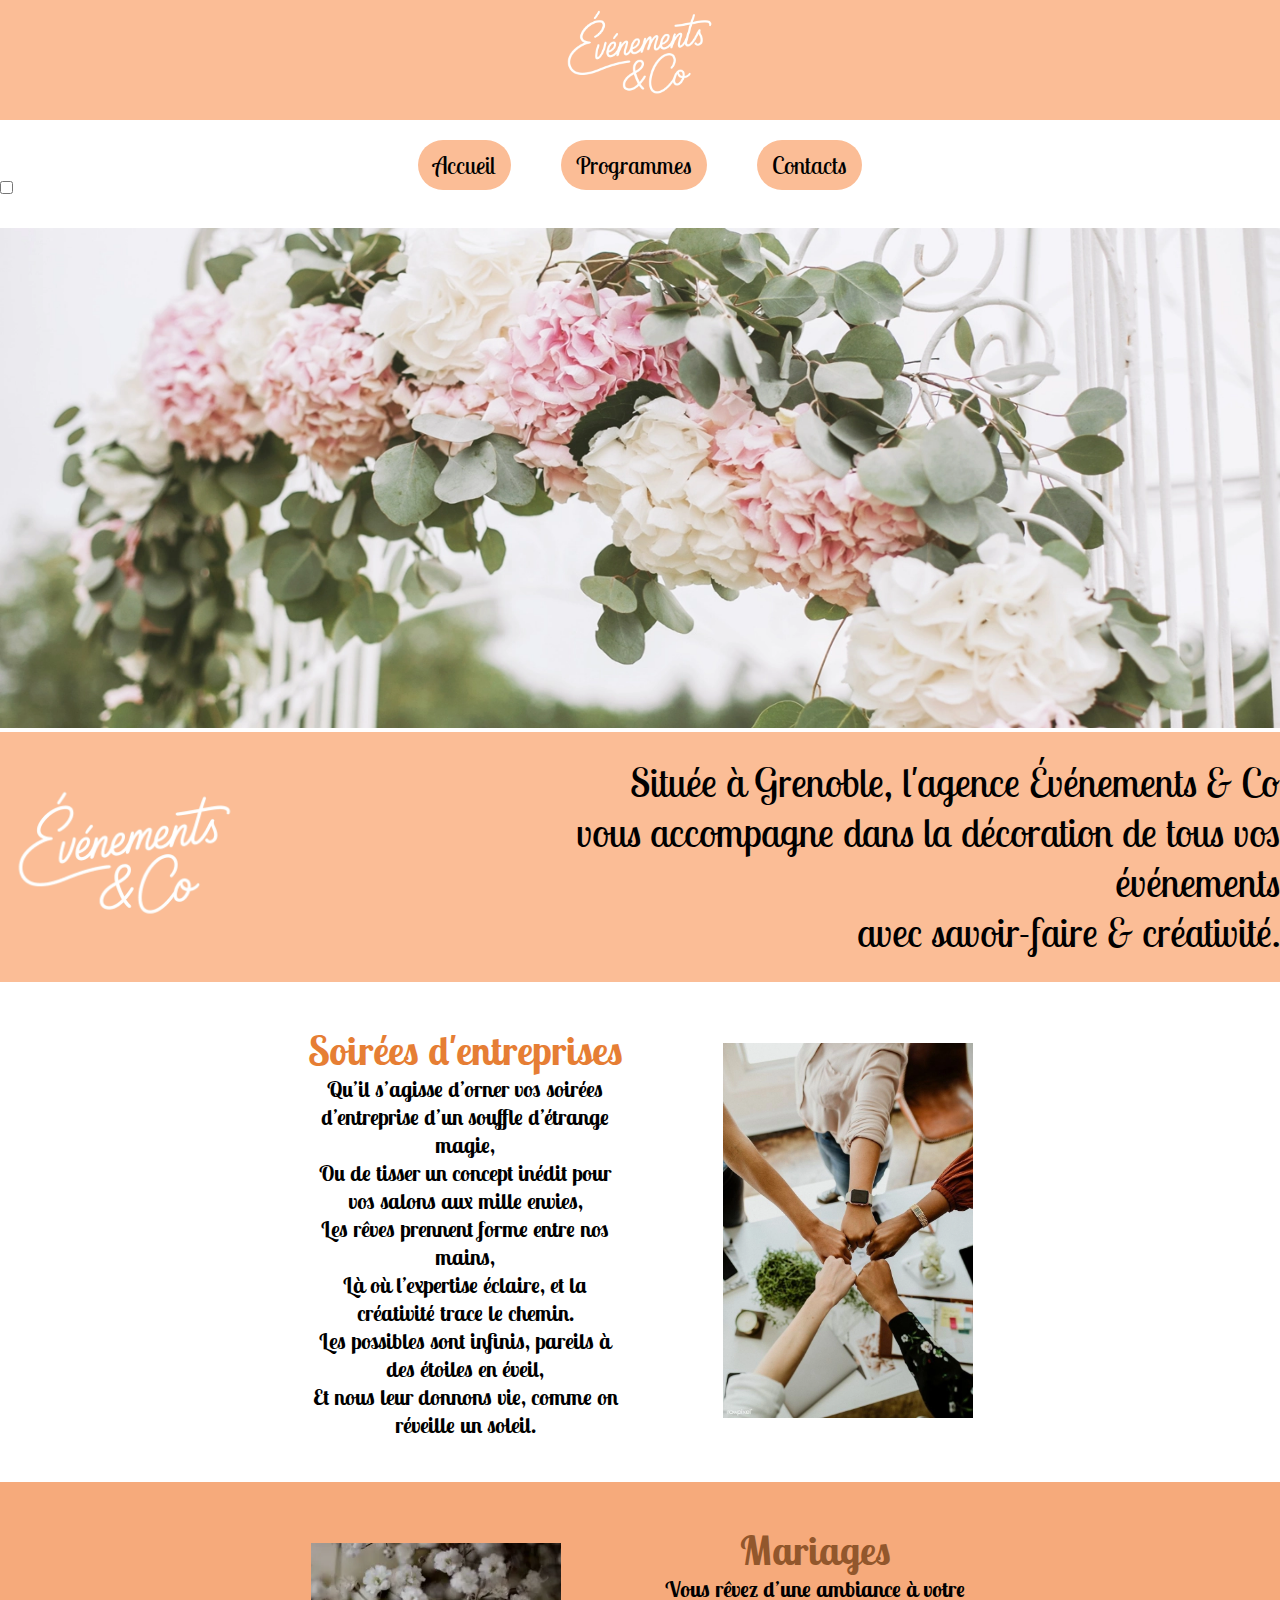
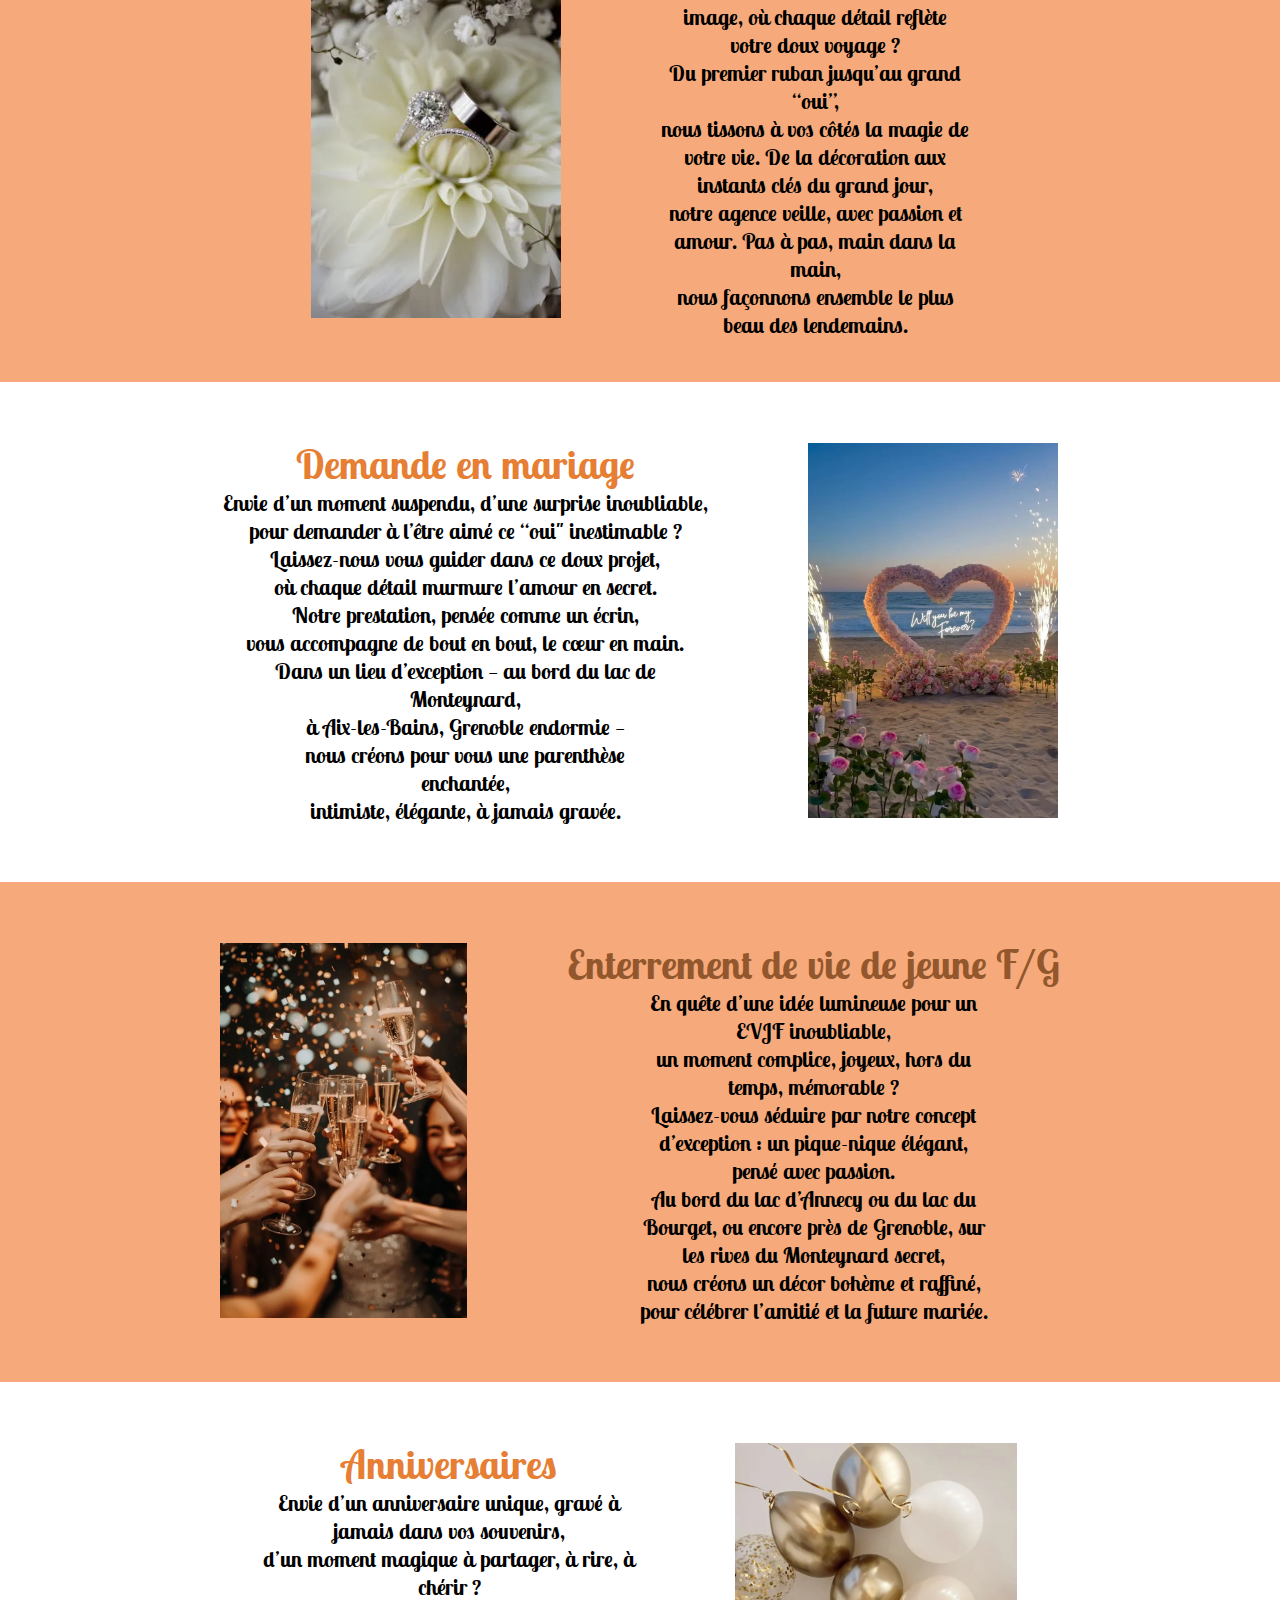
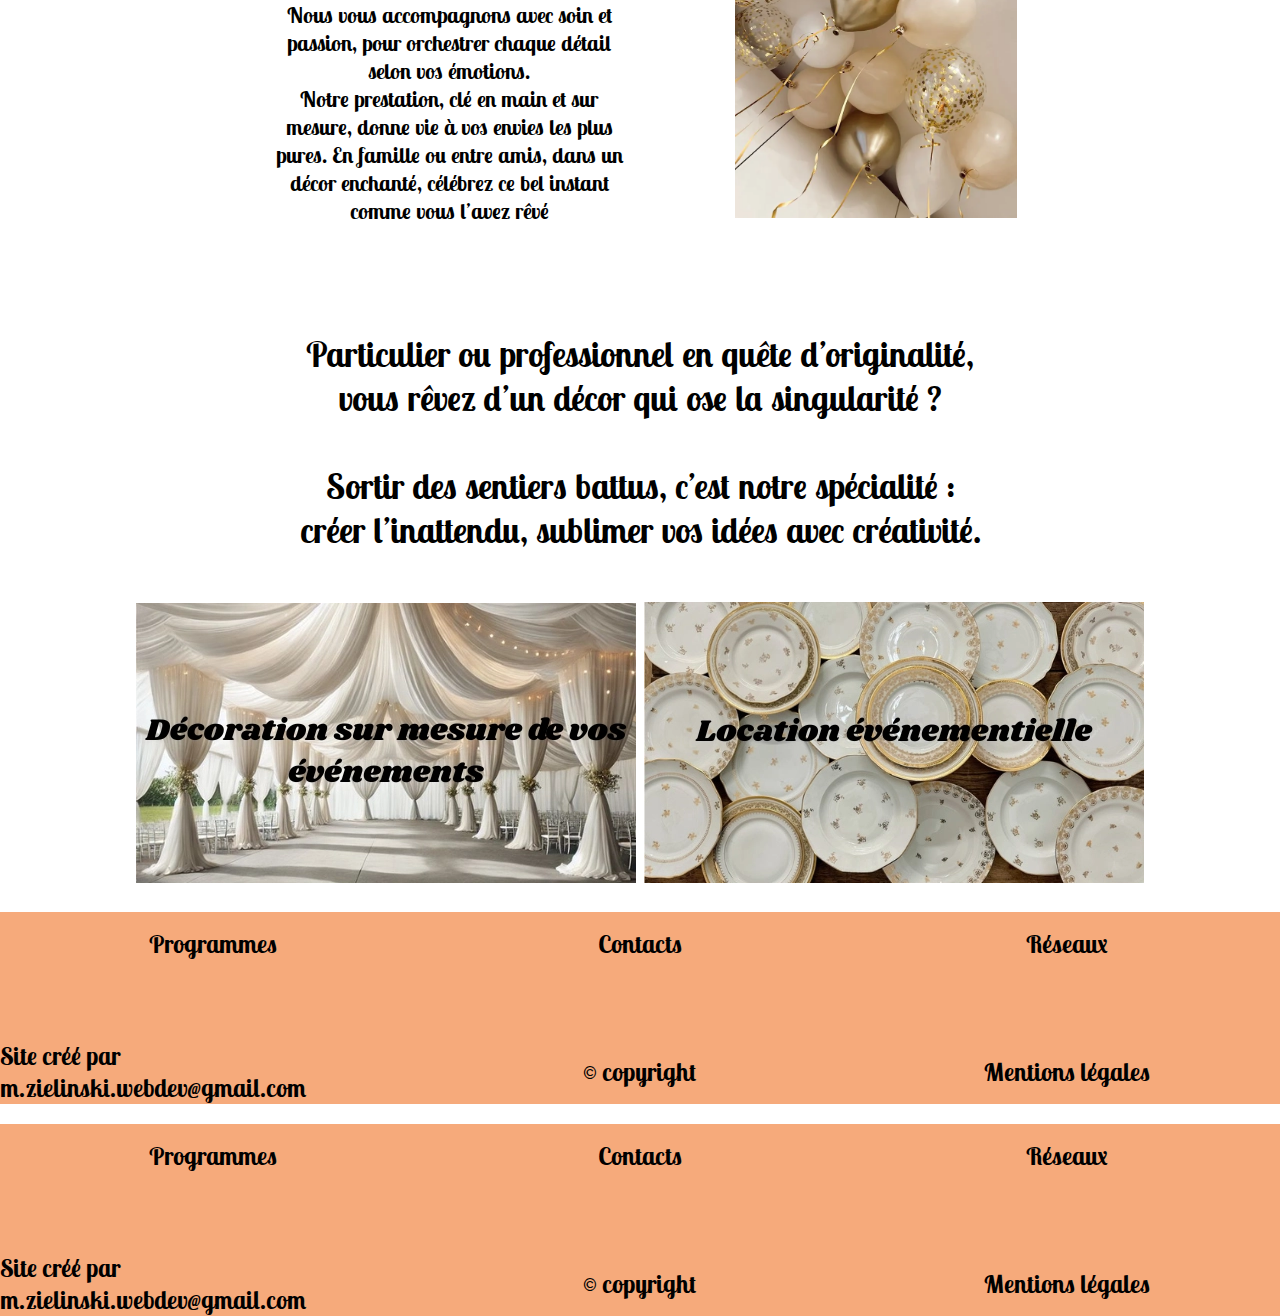
<file: index.html>
<!DOCTYPE html>
<html lang="en">

<head>
    <meta charset="UTF-8">
    <meta name="viewport" content="width=device-width, initial-scale=1.0">
    <link rel="stylesheet" href="style.css">
    <link rel="preconnect" href="https://fonts.googleapis.com">
    <link rel="preconnect" href="https://fonts.gstatic.com" crossorigin>
    <link href="https://fonts.googleapis.com/css2?family=Lobster+Two:ital,wght@0,400;0,700;1,400;1,700&display=swap"
        rel="stylesheet">
    <link href="https://cdn.jsdelivr.net/npm/bootstrap@5.3.6/dist/css/bootstrap.min.css" rel="stylesheet"
        integrity="sha384-4Q6Gf2aSP4eDXB8Miphtr37CMZZQ5oXLH2yaXMJ2w8e2ZtHTl7GptT4jmndRuHDT" crossorigin="anonymous">
    <title>Événements & Co</title>
</head>

<body>

    <div class="home-container">
        <header>
            <div class="logo">
                <img src="IMAGES/logo1.webp" height="170px" width="170px" loading="lazy">
            </div>
            <nav class="navbar-desktop">
                <ul>
                    <li><a href="index.html" class="active">Accueil</a></li>
                    <li><a href="programmes.html">Programmes</a></li>
                    <li><a href="contacts.html">Contacts</a></li>
                </ul>
            </nav>


            <!-- Burger menu -->
            <input type="checkbox" id="menu-toggle" />
            <label for="menu-toggle" class="menu-icon">
                <span></span>
                <span></span>
                <span></span>
            </label>
            <nav class="navbar-burger">
                <ul class="menu">
                    <li><a href="index.html">Accueil</a></li>
                    <li><a href="programmes.html">Programmes</a></li>
                    <li><a href="contacts.html">Contacts</a></li>
                </ul>
            </nav>
            <!-- Fin burger menu -->


            <!--  -->
            <div class="hero-section">
                <img src="IMAGES/bride.webp" alt="Arc de fleurs" aria-label="Arc de fleurs" loading="lazy">
            </div>
        </header>
        <main>
            <div class="event-description">
                <img src="IMAGES/logo1.webp" alt="Logo" aria-label="Logo" loading="lazy">
                <p>
                    Située à Grenoble, l'agence Événements & Co <br>
                    vous accompagne dans la décoration de tous vos événements <br>avec savoir-faire & créativité.
                </p>
            </div>


            <!-- Media query -->
            <!-- <div class="event-description-media">
                <img src="IMAGES/logo1.webp" alt="Logo" aria-label="Logo" loading="lazy">
                <p>
                    Située à Grenoble, l'agence Événements & Co <br>
                    vous accompagne dans la décoration de tous vos événements <br>avec savoir-faire & créativité.
                </p>
            </div> -->
            <div class="contenu">
                <div class="corporate-party">

                    <div class="corporate-txt">
                        <h2> Soirées d'entreprises</h2>
                        <p>
                            Qu’il s’agisse d’orner vos soirées<br>
                            d’entreprise d’un souffle d’étrange<br>
                            magie,<br>
                            Ou de tisser un concept inédit pour<br>
                            vos salons aux mille envies,<br>
                            Les rêves prennent forme entre nos<br>
                            mains,<br>
                            Là où l’expertise éclaire, et la<br>
                            créativité trace le chemin.<br>
                            Les possibles sont infinis, pareils à<br>
                            des étoiles en éveil,<br>
                            Et nous leur donnons vie, comme on<br>
                            réveille un soleil.<br>
                        </p>
                    </div>
                    <div class="corporate-img">
                        <img src="IMAGES/entreprise.webp" alt="Image de mains qui se ralient à l'unisson"
                            aria-label="Image de mains qui se ralient à l'unisson" loading="lazy">
                    </div>
                </div>
                <div class="wedding-party">
                    <div class="wedding-img">
                        <img src="IMAGES/ring.webp" alt="Image d'alliances en argent sur fond blanc et fleuri"
                            aria-label="Image d'alliances en argent sur fond blanc et fleuri" loading="lazy">
                    </div>
                    <div class="wedding-txt">
                        <h2> Mariages</h2>
                        <p>
                            Vous rêvez d’une ambiance à votre <br>
                            image, où chaque détail reflète <br>
                            votre doux voyage ?<br>
                            Du premier ruban jusqu’au grand <br>
                            “oui”,<br>
                            nous tissons à vos côtés la magie de <br>
                            votre vie. De la décoration aux <br>
                            instants clés du grand jour,<br>
                            notre agence veille, avec passion et <br>
                            amour. Pas à pas, main dans la <br>
                            main,<br>
                            nous façonnons ensemble le plus <br>
                            beau des lendemains.<br>
                        </p>
                    </div>

                </div>
                <div class="proposal-party">
                    <div class="proposal-txt">
                        <h2> Demande en mariage</h2>
                        <p>
                            Envie d’un moment suspendu, d’une surprise inoubliable,<br>
                            pour demander à l’être aimé ce “oui" inestimable ?<br>
                            Laissez-nous vous guider dans ce doux projet,<br>
                            où chaque détail murmure l’amour en secret.<br>
                            Notre prestation, pensée comme un écrin,<br>
                            vous accompagne de bout en bout, le cœur en main.<br>
                            Dans un lieu d’exception — au bord du lac de <br>
                            Monteynard,<br>
                            à Aix-les-Bains, Grenoble endormie —<br>
                            nous créons pour vous une parenthèse <br>
                            enchantée,<br>
                            intimiste, élégante, à jamais gravée.<br>
                        </p>
                    </div>
                    <div class="proposal-img">
                        <img src="IMAGES/proposal.webp"
                            alt="Image d'un arc de fleurs en forme de coeur sur une plage avec inscrit Will you be mine forever ?"
                            aria-label="Image d'un arc de fleurs en forme de coeur sur une plage avec inscrit Will you be mine forever ?"
                            loading="lazy">
                    </div>
                </div>
                <div class="evjf-party">
                    <div class="evjf-img">
                        <img src="IMAGES/evjf.webp"
                            alt="Image d'un groupe d'amies qui trinquenr avec des coupes de champagne et des confettis"
                            aria-label="Image d'un groupe d'amies qui trinquenr avec des coupes de champagne et des confettis"
                            loading="lazy">
                    </div>
                    <div class="evjf-txt">
                        <h2> Enterrement de vie de jeune F/G</h2>
                        <p>
                            En quête d’une idée lumineuse pour un<br>
                            EVJF inoubliable,<br>
                            un moment complice, joyeux, hors du<br>
                            temps, mémorable ?<br>
                            Laissez-vous séduire par notre concept<br>
                            d’exception : un pique-nique élégant,<br>
                            pensé avec passion.<br>
                            Au bord du lac d’Annecy ou du lac du<br>
                            Bourget, ou encore près de Grenoble, sur<br>
                            les rives du Monteynard secret,<br>
                            nous créons un décor bohème et raffiné,<br>
                            pour célébrer l’amitié et la future mariée.<br>
                        </p>
                    </div>

                </div>
                <div class="birthday-party">
                    <div class="birthday-txt">
                        <h2> Anniversaires</h2>
                        <p>
                            Envie d’un anniversaire unique, gravé à <br>
                            jamais dans vos souvenirs,<br>
                            d’un moment magique à partager, à rire, à <br>
                            chérir ?<br>
                            Nous vous accompagnons avec soin et <br>
                            passion, pour orchestrer chaque détail <br>
                            selon vos émotions.<br>
                            Notre prestation, clé en main et sur<br>
                            mesure, donne vie à vos envies les plus<br>
                            pures. En famille ou entre amis, dans un <br>
                            décor enchanté, célébrez ce bel instant <br>
                            comme vous l’avez rêvé<br>
                        </p>
                    </div>
                    <div class="birthday-img">
                        <img src="IMAGES/birthday.webp"
                            alt="Image d'un arc de fleurs en forme de coeur sur une plage avec inscrit Will you be mine forever ?"
                            aria-label="Image d'un arc de fleurs en forme de coeur sur une plage avec inscrit Will you be mine forever ?"
                            loading="lazy">
                    </div>
                </div>
                <div class="individuals-professionals">
                    <p>Particulier ou professionnel en quête d’originalité,<br>
                        vous rêvez d’un décor qui ose la singularité ?<br><br>
                        Sortir des sentiers battus, c’est notre spécialité :<br>
                        créer l’inattendu, sublimer vos idées avec créativité.
                    </p>
                    <div class="individuals-professionals-contacts">
                        <a href="contacts.html"><img src="IMAGES/décoration.webp"
                                alt="Toile de tente avec écrit : Décoration sur mesure de vos événements"
                                aria-label="Toile de tente avec écrit : Décoration sur mesure de vos événements"
                                loading="lazy"></a>
                        <a href="contacts.html"><img src="IMAGES/location.webp"
                                alt="Vaisselle de couleur blanche avec écrit :Location événementielle"
                                aria-label="Vaisselle de couleur blanche avec écrit :Location événementielle"
                                loading="lazy"></a>
                    </div>
                </div>
            </div>

                <!-- Responsive -->
                <div class="contenu-responsive">
                    <div class="corporate-party-responsive">
                        <div class="corporate-txt-responsive">
                            <h2> Soirées d'entreprises</h2>
                            <p>
                                Qu’il s’agisse d’orner vos soirées<br>
                                d’entreprise d’un souffle d’étrange<br>
                                magie,<br>
                                Ou de tisser un concept inédit pour<br>
                                vos salons aux mille envies,<br>
                                Les rêves prennent forme entre nos<br>
                                mains,<br>
                                Là où l’expertise éclaire, et la<br>
                                créativité trace le chemin.<br>
                                Les possibles sont infinis, pareils à<br>
                                des étoiles en éveil,<br>
                                Et nous leur donnons vie, comme on<br>
                                réveille un soleil.<br>
                            </p>
                        </div>
                        <div class="corporate-img-responsive">
                            <img src="IMAGES/entreprise.webp" alt="Image de mains qui se ralient à l'unisson"
                                aria-label="Image de mains qui se ralient à l'unisson" loading="lazy">
                        </div>
                    </div>
                    <div class="wedding-party-responsive">

                        <div class="wedding-img-responsive">
                            <img src="IMAGES/ring.webp" alt="Image d'alliances en argent sur fond blanc et fleuri"
                                aria-label="Image d'alliances en argent sur fond blanc et fleuri" loading="lazy">
                        </div>
                        <div class="wedding-txt-responsive">
                            <h2> Mariages</h2>
                            <p>
                                Vous rêvez d’une ambiance à votre <br>
                                image, où chaque détail reflète <br>
                                votre doux voyage ?<br>
                                Du premier ruban jusqu’au grand <br>
                                “oui”,<br>
                                nous tissons à vos côtés la magie de <br>
                                votre vie. De la décoration aux <br>
                                instants clés du grand jour,<br>
                                notre agence veille, avec passion et <br>
                                amour. Pas à pas, main dans la <br>
                                main,<br>
                                nous façonnons ensemble le plus <br>
                                beau des lendemains.<br>
                            </p>
                        </div>

                    </div>
                    <div class="proposal-party-responsive">
                        <div class="proposal-txt-responsive">
                            <h2> Demande en mariage</h2>
                            <p>
                                Envie d’un moment suspendu, d’une surprise inoubliable,<br>
                                pour demander à l’être aimé ce “oui" inestimable ?<br>
                                Laissez-nous vous guider dans ce doux projet,<br>
                                où chaque détail murmure l’amour en secret.<br>
                                Notre prestation, pensée comme un écrin,<br>
                                vous accompagne de bout en bout, le cœur en main.<br>
                                Dans un lieu d’exception — au bord du lac de <br>
                                Monteynard,<br>
                                à Aix-les-Bains, Grenoble endormie —<br>
                                nous créons pour vous une parenthèse <br>
                                enchantée,<br>
                                intimiste, élégante, à jamais gravée.<br>
                            </p>
                        </div>
                        <div class="proposal-img-responsive">
                            <img src="IMAGES/proposal.webp"
                                alt="Image d'un arc de fleurs en forme de coeur sur une plage avec inscrit Will you be mine forever ?"
                                aria-label="Image d'un arc de fleurs en forme de coeur sur une plage avec inscrit Will you be mine forever ?"
                                loading="lazy">
                        </div>
                    </div>
                    <div class="evjf-party-responsive">
                        <div class="evjf-img-responsive">
                            <img src="IMAGES/evjf.webp"
                                alt="Image d'un groupe d'amies qui trinquenr avec des coupes de champagne et des confettis"
                                aria-label="Image d'un groupe d'amies qui trinquenr avec des coupes de champagne et des confettis"
                                loading="lazy">
                        </div>
                        <div class="evjf-txt-responsive">
                            <h2> Enterrement de vie de jeune F/G</h2>
                            <p>
                                En quête d’une idée lumineuse pour un<br>
                                EVJF inoubliable,<br>
                                un moment complice, joyeux, hors du<br>
                                temps, mémorable ?<br>
                                Laissez-vous séduire par notre concept<br>
                                d’exception : un pique-nique élégant,<br>
                                pensé avec passion.<br>
                                Au bord du lac d’Annecy ou du lac du<br>
                                Bourget, ou encore près de Grenoble, sur<br>
                                les rives du Monteynard secret,<br>
                                nous créons un décor bohème et raffiné,<br>
                                pour célébrer l’amitié et la future mariée.<br>
                            </p>
                        </div>
                    </div>
                    <div class="birthday-party-responsive">
                        <div class="birthday-txt-responsive">
                            <h2> Anniversaires</h2>
                            <p>
                                Envie d’un anniversaire unique, gravé à <br>
                                jamais dans vos souvenirs,<br>
                                d’un moment magique à partager, à rire, à <br>
                                chérir ?<br>
                                Nous vous accompagnons avec soin et <br>
                                passion, pour orchestrer chaque détail <br>
                                selon vos émotions.<br>
                                Notre prestation, clé en main et sur<br>
                                mesure, donne vie à vos envies les plus<br>
                                pures. En famille ou entre amis, dans un <br>
                                décor enchanté, célébrez ce bel instant <br>
                                comme vous l’avez rêvé<br>
                            </p>
                        </div>
                        <div class="birthday-img-responsive">
                            <img src="IMAGES/birthday.webp"
                                alt="Image d'un arc de fleurs en forme de coeur sur une plage avec inscrit Will you be mine forever ?"
                                aria-label="Image d'un arc de fleurs en forme de coeur sur une plage avec inscrit Will you be mine forever ?"
                                loading="lazy">
                        </div>
                    </div>
                    <div class="individuals-professionals-responsive">
                        <p>Particulier ou professionnel en quête d’originalité,<br>
                            vous rêvez d’un décor qui ose la singularité ?<br><br>
                            Sortir des sentiers battus, c’est notre spécialité :<br>
                            créer l’inattendu, sublimer vos idées avec créativité.
                        </p>
                        <div class="individuals-professionals-contacts-responsive">
                            <a href="contacts.html"><img src="IMAGES/décoration.webp"
                                    alt="Toile de tente avec écrit : Décoration sur mesure de vos événements"
                                    aria-label="Toile de tente avec écrit : Décoration sur mesure de vos événements"
                                    loading="lazy"></a>
                            <a href="contacts.html"><img src="IMAGES/location.webp"
                                    alt="Vaisselle de couleur blanche avec écrit :Location événementielle"
                                    aria-label="Vaisselle de couleur blanche avec écrit :Location événementielle"
                                    loading="lazy"></a>
                        </div>
                    </div>
                </div>
        </main>
    </div>
    </div>
    <footer class="footer-style">
        <div class="item-1">
            <a href="programmes.html">Programmes</a>
        </div>
        <div class="item-2">
            <a href="programmes.html">Contacts</a>
        </div>
        <div class="item-3">
            <a href="programmes.html">Réseaux</a>
        </div>
        <div class="item-4">
            <p> Site créé par m.zielinski.webdev@gmail.com</p>
        </div>
        <div class="item-5">
            <p>© copyright</p>
        </div>
        <div class="item-6">
            <p>Mentions légales</p>
        </div>
    </footer>

    <footer class="footer-responsive">
        <div class="item-1">
            <a href="programmes.html">Programmes</a>
        </div>
        <div class="item-2">
            <a href="contacts.html">Contacts</a>
        </div>
        <div class="item-3">
            <a href="programmes.html">Réseaux</a>
        </div>
        <div class="item-4">
            <p> Site créé par m.zielinski.webdev@gmail.com</p>
        </div>
        <div class="item-5">
            <p>© copyright</p>
        </div>
        <div class="item-6">
            <p>Mentions légales</p>
        </div>
    </footer>
    <script src="https://cdn.jsdelivr.net/npm/bootstrap@5.3.6/dist/js/bootstrap.bundle.min.js"
        integrity="sha384-j1CDi7MgGQ12Z7Qab0qlWQ/Qqz24Gc6BM0thvEMVjHnfYGF0rmFCozFSxQBxwHKO"
        crossorigin="anonymous"></script>
</body>

</html>
</file>
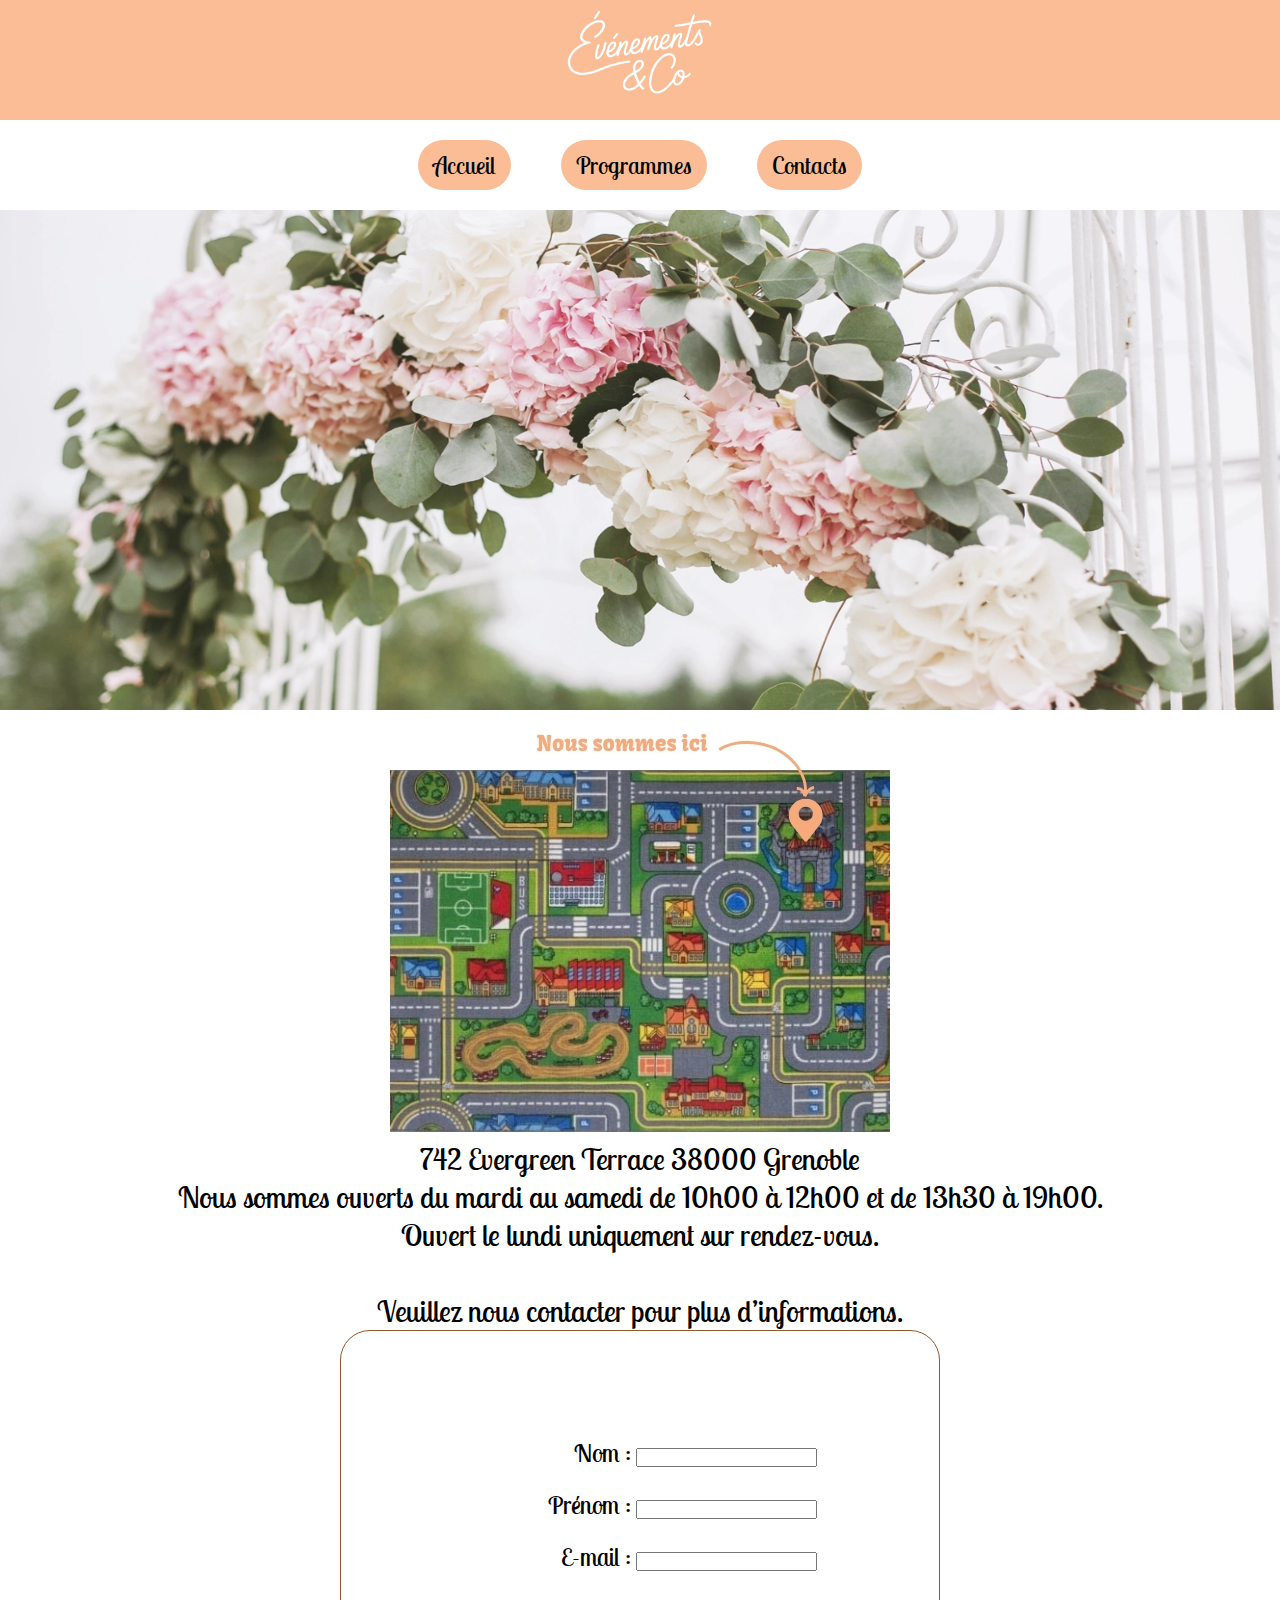
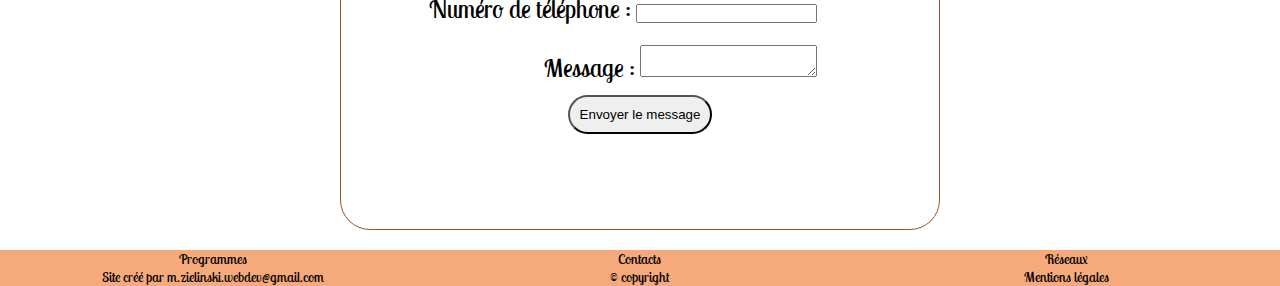
<file: contacts.html>
<!DOCTYPE html>
<html lang="en">

<head>
    <meta charset="UTF-8">
    <meta name="viewport" content="width=device-width, initial-scale=1.0">
    <link rel="stylesheet" href="stylenano.css">
    <link rel="preconnect" href="https://fonts.googleapis.com">
    <link rel="preconnect" href="https://fonts.gstatic.com" crossorigin>
    <link href="https://fonts.googleapis.com/css2?family=Lobster+Two:ital,wght@0,400;0,700;1,400;1,700&display=swap"
        rel="stylesheet">
    <link href="https://cdn.jsdelivr.net/npm/bootstrap@5.3.6/dist/css/bootstrap.min.css" rel="stylesheet"
        integrity="sha384-4Q6Gf2aSP4eDXB8Miphtr37CMZZQ5oXLH2yaXMJ2w8e2ZtHTl7GptT4jmndRuHDT" crossorigin="anonymous">
        <meta name="description" content="Contactez-nous à Grenoble pour plus d'informations sur nos services. Nous sommes ouverts du mardi au samedi.">
    <title>Événements & Co</title>
</head>

<body>

    <div class="home-container">
        <header>
            <div class="logo">
                <img src="IMAGES/logo1.webp" alt="Logo de l'entreprise Événements & Co" aria-label="Logo de l'entreprise Événements & Co" height="170px" width="170px" loading="lazy">
            </div>
            <nav class="navbar-desktop">
                <ul>
                    <li><a href="index.html" class="active">Accueil</a></li>
                    <li><a href="programmes.html">Programmes</a></li>
                    <li><a href="contacts.html">Contacts</a></li>
                </ul>
            </nav>

                <!-- Burger menu -->
            <input type="checkbox" id="menu-toggle" />
            <label for="menu-toggle" class="menu-icon">
                <span></span>
                <span></span>
                <span></span>
            </label>
            <nav class="navbar-burger">
                <ul class="menu">
                    <li><a href="index.html">Accueil</a></li>
                    <li><a href="programmes.html">Programmes</a></li>
                    <li><a href="contacts.html">Contacts</a></li>
                </ul>
            </nav>
            <!-- Fin burger menu -->

            <div class="hero-section">
                <img src="IMAGES/bride.webp" alt="Arc de fleurs" aria-label="Arc de fleurs" loading="lazy">
            </div>
        </header>
        <main>
            <div class="contact-container">
                <div class="map">
                    <img src="IMAGES/map.webp" alt="Image du tapis de jeu pour enfant qui sert de map."
                        aria-label="Image du tapis de jeu pour enfant qui sert de map." loading="lazy">
                    <p> 742 Evergreen Terrace 38000 Grenoble</p>
                </div>
                <div class="contact-content">
                    <p>
                        Nous sommes ouverts du mardi au samedi de 10h00 à
                        12h00 et de 13h30 à 19h00.<br>
                        Ouvert le lundi uniquement sur rendez-vous.<br> <br>
                        Veuillez nous contacter pour plus d’informations.
                    </p>
                </div>
            </div>
                    <form class="form">
                        <ul>
                            <li>
                                <label for="last-name">Nom&nbsp;:</label>
                                <input type="text" id="last-name" name="user_name" required/>
                            </li>
                            <li>
                                <label for="first-name">Prénom&nbsp;:</label>
                                <input type="text" id="first-name" name="user_name" required/>
                            </li>
                            <li>
                                <label for="mail">E-mail&nbsp;:</label>
                                <input type="email" id="mail" name="user_mail" required/>
                            </li>
                            <li>
                                <label for="tel">Numéro de téléphone :</label>
                                <input type="tel" id="tel" name="tel" pattern="[0-9]{10}" required />
                            </li>
                            <li>
                                <label for="msg">Message&nbsp;:</label>
                                <textarea id="msg" name="user_message" required></textarea>
                            </li>
                        </ul>
                        <div class="button">
                            <button type="submit" class="button-snd">Envoyer le message</button>
                        </div>
                </div>
        </main>
    </div>   
    <footer class="footer-style">
        <div class="item-1">
            <a href="programmes.html">Programmes</a>
        </div>
        <div class="item-2">
            <a href="contacts.html">Contacts</a>
        </div>
        <div class="item-3">
            <p>Réseaux</p>
        </div>
        <div class="item-4">
            <p> Site créé par m.zielinski.webdev@gmail.com</p>
        </div>
        <div class="item-5">
            <p>© copyright</p>
        </div>
        <div class="item-6">
            <p>Mentions légales</p>
        </div>
    </footer>
    <script src="https://cdn.jsdelivr.net/npm/bootstrap@5.3.6/dist/js/bootstrap.bundle.min.js"
        integrity="sha384-j1CDi7MgGQ12Z7Qab0qlWQ/Qqz24Gc6BM0thvEMVjHnfYGF0rmFCozFSxQBxwHKO"
        crossorigin="anonymous"></script>
</body>

</html>
</file>
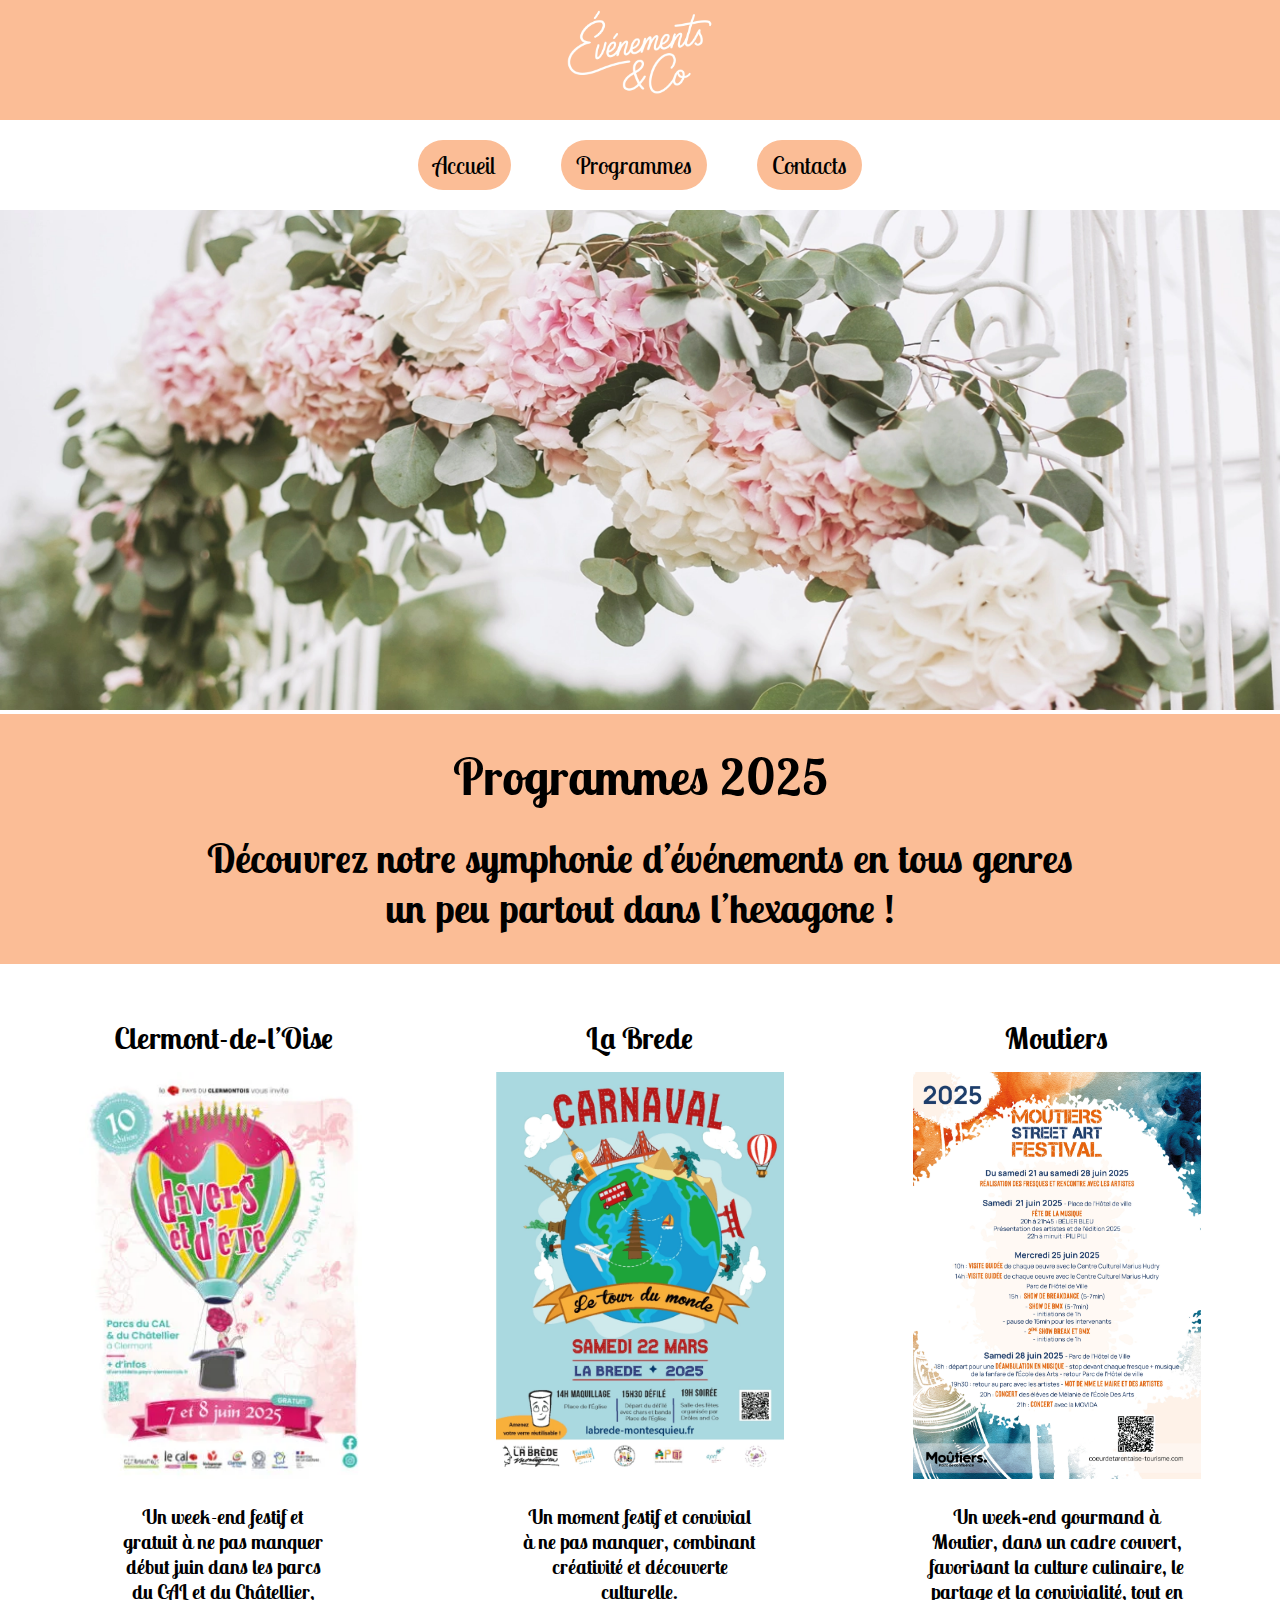
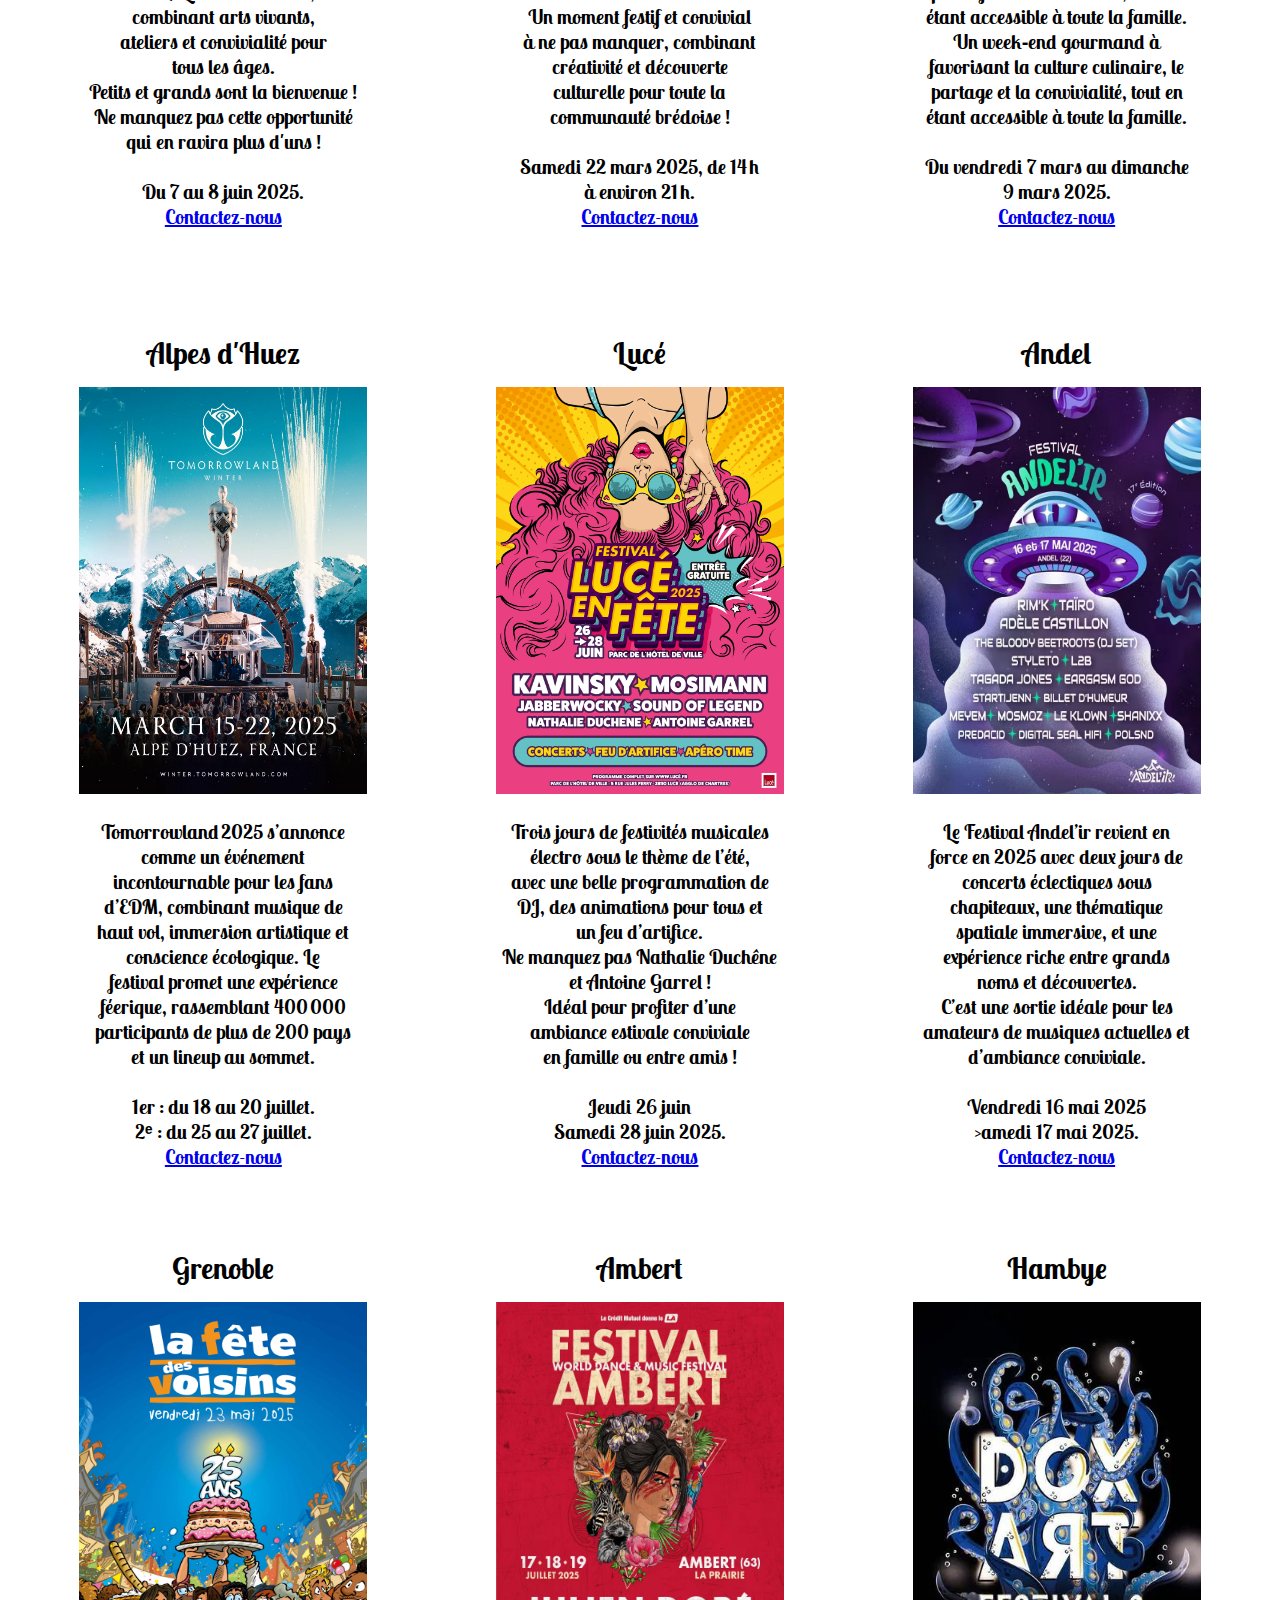
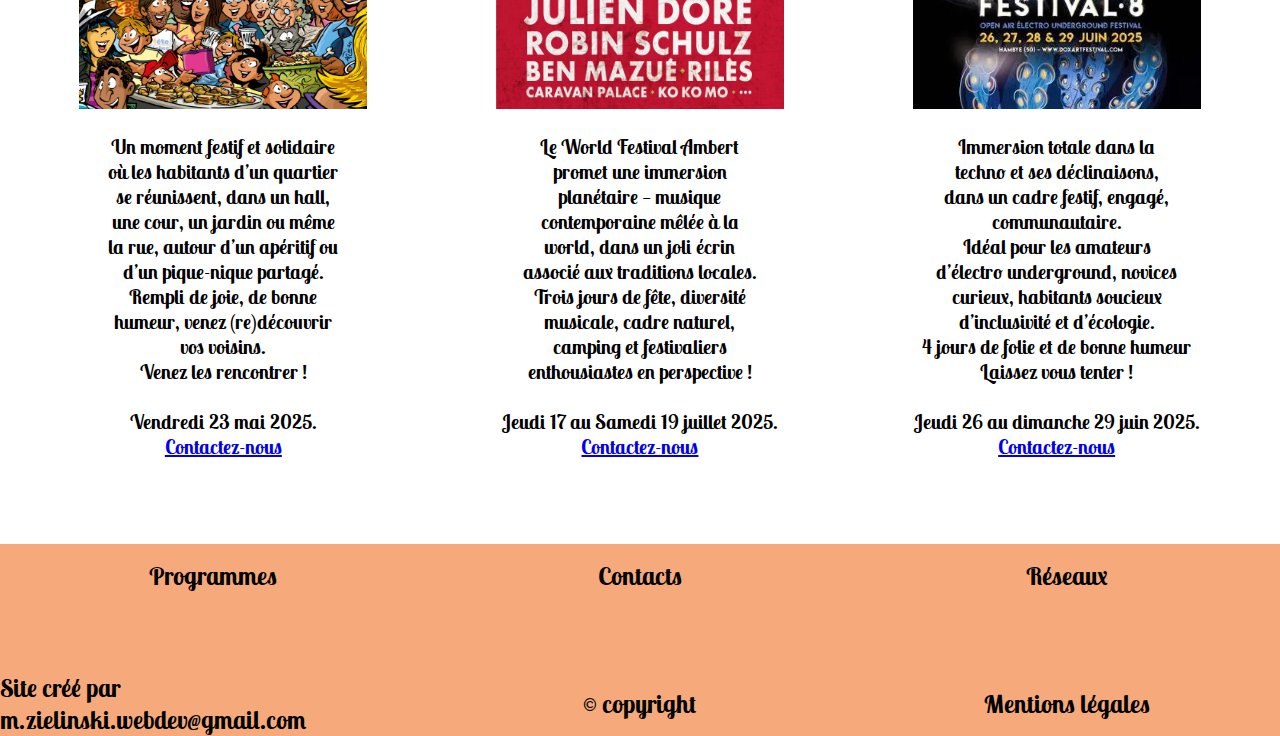
<file: programmes.html>
<!DOCTYPE html>
<html lang="en">

<head>
    <meta charset="UTF-8">
    <meta name="viewport" content="width=device-width, initial-scale=1.0">
    <link rel="stylesheet" href="style.css">
    <link rel="preconnect" href="https://fonts.googleapis.com">
    <link rel="preconnect" href="https://fonts.gstatic.com" crossorigin>
    <link href="https://fonts.googleapis.com/css2?family=Lobster+Two:ital,wght@0,400;0,700;1,400;1,700&display=swap"
        rel="stylesheet">
    <link href="https://cdn.jsdelivr.net/npm/bootstrap@5.3.6/dist/css/bootstrap.min.css" rel="stylesheet"
        integrity="sha384-4Q6Gf2aSP4eDXB8Miphtr37CMZZQ5oXLH2yaXMJ2w8e2ZtHTl7GptT4jmndRuHDT" crossorigin="anonymous">
    <title>Événements & Co</title>
</head>

<body>

    <div class="home-container">
        <header>
            <div class="logo">
                <img src="IMAGES/logo1.webp" height="170px" width="170px" loading="lazy">
            </div>
            <nav class="navbar-desktop">
                <ul>
                    <li><a href="index.html" class="active">Accueil</a></li>
                    <li><a href="programmes.html">Programmes</a></li>
                    <li><a href="contacts.html">Contacts</a></li>
                </ul>
            </nav>
            <div class="hero-section">
                <img src="IMAGES/bride.webp" alt="Arc de fleurs" aria-label="Arc de fleurs" loading="lazy">
            </div>
        </header>
        <main>
            <div class="programmes-description">
                <h2>Programmes 2025</h2>
                <p>
                    Découvrez notre symphonie d’événements en tous genres <br>
                    un peu partout dans l’hexagone !
                </p>
            </div>
            <div class="programmes-content">
                <div class="card-1" style="width: 18rem;">
                    <h5 class="card-title">Clermont-de‑l’Oise</h5>
                    <img src="IMAGES/diversèetèdete.webp" class="card-img-top" alt="...">
                    <div class="card-body">

                        <p class="card-text">
                            Un week-end festif et <br>
                            gratuit à ne pas manquer <br>
                            début juin dans les parcs <br>
                            du CAL et du Châtellier, <br>
                            combinant arts vivants, <br>
                            ateliers et convivialité pour <br>
                            tous les âges.<br>
                            Petits et grands sont la bienvenue !<br>
                            Ne manquez pas cette opportunité qui
                            en ravira plus d'uns ! <br>
                            <br>
                            Du 7 au 8 juin 2025.
                        </p>
                        <a href="#" class="btn btn-primary">Contactez-nous</a>
                    </div>
                </div>
                <div class="card-2" style="width: 18rem;">
                    <h5 class="card-title">La Brede</h5>
                    <img src="IMAGES/carnaval.webp" class="card-img-top" alt="...">
                    <div class="card-body">

                        <p class="card-text">
                            Un moment festif et convivial<br>
                            à ne pas manquer, combinant <br>
                            créativité et découverte <br>
                            culturelle.<br>
                            Un moment festif et convivial<br>
                            à ne pas manquer, combinant <br>
                            créativité et découverte <br>
                            culturelle pour toute la <br>
                            communauté brédoise !<br>
                            <br>
                            Samedi 22 mars 2025, de 14 h<br>
                            à environ 21 h.
                        </p>
                        <a href="#" class="btn btn-primary">Contactez-nous</a>
                    </div>
                </div>
                <div class="card-3" style="width: 18rem;">
                    <h5 class="card-title">Moutiers</h5>
                    <img src="IMAGES/street-art.webp" class="card-img-top" alt="...">
                    <div class="card-body">

                        <p class="card-text">
                            Un week‑end gourmand à <br>
                            Moutier, dans un cadre couvert, <br>
                            favorisant la culture culinaire, le <br>
                            partage et la convivialité, tout en <br>
                            étant accessible à toute la famille.<br>
                            Un week‑end gourmand à <br>
                            favorisant la culture culinaire, le <br>
                            partage et la convivialité, tout en <br>
                            étant accessible à toute la famille.<br>
                            <br>
                            Du vendredi 7 mars au dimanche<br>
                            9 mars 2025.
                        </p>
                        <a href="#" class="btn btn-primary">Contactez-nous</a>
                    </div>
                </div>
                <div class="card-4" style="width: 18rem;">
                    <h5 class="card-title">Alpes d'Huez</h5>
                    <img src="IMAGES/tomorrowland.webp" class="card-img-top" alt="...">
                    <div class="card-body">

                        <p class="card-text">
                            Tomorrowland 2025 s’annonce <br>
                            comme un événement <br>
                            incontournable pour les fans <br>
                            d’EDM, combinant musique de <br>
                            haut vol, immersion artistique et<br>
                            conscience écologique. Le <br>
                            festival promet une expérience<br>
                            féerique, rassemblant 400 000 <br>
                            participants de plus de 200 pays <br>
                            et un lineup au sommet.<br>
                            <br>
                            1er : du 18 au 20 juillet.<br>
                            2ᵉ : du 25 au 27 juillet.
                        </p>
                        <a href="#" class="btn btn-primary">Contactez-nous</a>
                    </div>
                </div>
                <div class="card-5" style="width: 18rem;">
                    <h5 class="card-title">Lucé</h5>
                    <img src="IMAGES/luce-en-fete.webp" class="card-img-top" alt="...">
                    <div class="card-body">

                        <p class="card-text">
                            Trois jours de festivités musicales <br>
                            électro sous le thème de l’été, <br>
                            avec une belle programmation de <br>
                            DJ, des animations pour tous et <br>
                            un feu d’artifice. <br>
                            Ne manquez pas Nathalie Duchêne <br>
                            et Antoine Garrel ! <br>
                            Idéal pour profiter d’une <br>
                            ambiance estivale conviviale <br>
                            en famille ou entre amis !<br>
                            <br>
                            Jeudi 26 juin <br>
                            Samedi 28 juin 2025.
                        </p>
                        <a href="#" class="btn btn-primary">Contactez-nous</a>
                    </div>
                </div>
                <div class="card-6" style="width: 18rem;">
                    <h5 class="card-title">Andel</h5>
                    <img src="IMAGES/andelir.webp" class="card-img-top" alt="...">
                    <div class="card-body">

                        <p class="card-text">
                            Le Festival Andel’ir revient en <br>
                            force en 2025 avec deux jours de <br>
                            concerts éclectiques sous <br>
                            chapiteaux, une thématique <br>
                            spatiale immersive, et une <br>
                            expérience riche entre grands <br>
                            noms et découvertes. <br>
                            C’est une sortie idéale pour les amateurs de
                            musiques actuelles et d’ambiance conviviale.
                            <br><br>
                            Vendredi 16 mai 2025 <br>
                            >amedi 17 mai 2025.
                        </p>
                        <a href="#" class="btn btn-primary">Contactez-nous</a>
                    </div>
                </div>
                <div class="card-7" style="width: 18rem;">
                    <h5 class="card-title">Grenoble</h5>
                    <img src="IMAGES/fete-voisin.webp" class="card-img-top" alt="...">
                    <div class="card-body">

                        <p class="card-text">
                            Un moment festif et solidaire <br>
                            où les habitants d’un quartier<br>
                            se réunissent, dans un hall, <br>
                            une cour, un jardin ou même <br>
                            la rue, autour d’un apéritif ou <br>
                            d’un pique-nique partagé. <br>
                            Rempli de joie, de bonne <br>
                            humeur, venez (re)découvrir <br>
                            vos voisins.<br>
                            Venez les rencontrer !<br> <br>
                            Vendredi 23 mai 2025.</p>
                        <a href="#" class="btn btn-primary">Contactez-nous</a>
                    </div>
                </div>
                <div class="card-8" style="width: 18rem;">
                    <h5 class="card-title">Ambert</h5>
                    <img src="IMAGES/ambert-festival.webp" class="card-img-top" alt="...">
                    <div class="card-body">

                        <p class="card-text">
                            Le World Festival Ambert <br>
                            promet une immersion <br>
                            planétaire — musique <br>
                            contemporaine mêlée à la <br>
                            world, dans un joli écrin <br>
                            associé aux traditions locales. <br>
                            Trois jours de fête, diversité <br>
                            musicale, cadre naturel, <br>
                            camping et festivaliers <br>
                            enthousiastes en perspective !<br> <br>
                            Jeudi 17 au Samedi 19 juillet 2025.</p>
                        <a href="#" class="btn btn-primary">Contactez-nous</a>
                    </div>
                </div>
                <div class="card-9" style="width: 18rem;">
                    <h5 class="card-title">Hambye</h5>
                    <img src="IMAGES/dox-art.webp" class="card-img-top" alt="...">
                    <div class="card-body">

                        <p class="card-text">
                            Immersion totale dans la <br>
                            techno et ses déclinaisons, <br>
                            dans un cadre festif, engagé, <br>
                            communautaire.<br>
                            Idéal pour les amateurs <br>
                            d’électro underground, novices <br>
                            curieux, habitants soucieux <br>
                            d’inclusivité et d’écologie.<br>
                            4 jours de folie et de bonne humeur <br>
                            Laissez vous tenter !<br><br>
                            Jeudi 26 au dimanche 29 juin 2025.</p>
                        <a href="#" class="btn btn-primary">Contactez-nous</a>
                    </div>
                </div>
            </div>

    </div>
    </div>
    </main>
    <footer>
        <div class="item-1">
            <p>Programmes</p>
        </div>
        <div class="item-2">
            <p>Contacts</p>
        </div>
        <div class="item-3">
            <p>Réseaux</p>
        </div>
        <div class="item-4">
            <p> Site créé par m.zielinski.webdev@gmail.com</p>
        </div>
        <div class="item-5">
            <p>© copyright</p>
        </div>
        <div class="item-6">
            <p>Mentions légales</p>
        </div>
    </footer>
    <script src="https://cdn.jsdelivr.net/npm/bootstrap@5.3.6/dist/js/bootstrap.bundle.min.js"
        integrity="sha384-j1CDi7MgGQ12Z7Qab0qlWQ/Qqz24Gc6BM0thvEMVjHnfYGF0rmFCozFSxQBxwHKO"
        crossorigin="anonymous"></script>
</body>

</html>
</file>
<file: style.css>
* {
  margin: 0;
  padding: 0;
  box-sizing: border-box;
}

/* Caligraphie du texte */
.lobster-two-regular {
  font-family: "Lobster Two", sans-serif;
  font-weight: 400;
  font-style: normal;
}

html {
  background-color: rgb(255, 255, 255);
  height: auto;
}

/*  */
.home-container {}

.logo {
  background-color: #FBBD96;
  height: 120px;
  text-align: center;
}

.logo img {
  margin-top: -30px;
}

.navbar-desktop {
  display: flex;
  align-items: center;
  margin-top: 30px;
  flex-direction: column;
  font-family: "Lobster Two", sans-serif;
  font-weight: 400;
  font-style: normal;
}

.navbar-desktop ul {
  list-style: none;
  padding: 0;
  display: flex;
  flex-wrap: wrap;
  gap: 50px;
}

.navbar-desktop ul li a {
  padding: 10px 15px;
  border-radius: 30px;
  background-color: #fbbd96;
  color: rgb(0, 0, 0);
  transition: background 0.3s;
  font-size: 24px;
  text-decoration: none;
}

.navbar-desktop ul li a:hover,
.navbar-desktop ul li a:active {
  background-color: #fbbd96c9;
  text-decoration: underline;
}

.navbar-burger {
  display: none;
}

.hero-section img {
  width: -webkit-fill-available;
  margin-top: 30px;
  height: 500px;
}

.event-description {
  background-color: #fbbd96;
  display: flex;
  font-family: "Lobster Two", sans-serif;
  font-weight: 400;
  font-style: normal;
  font-size: 40px;
  align-items: center;
  place-content: center;
  color: rgb(0, 0, 0);
}

.event-description-media{
  display: none;
}

.event-description img {
  height: 250 px;
  width: 250px;
}

.event-description p {
  text-align: end;
  margin-left: 200px;

}

.corporate-party {
  display: flex;
  /* border: 2px solid green; */
  justify-content: center;
  font-family: "Lobster Two", sans-serif;
  font-weight: 400;
  font-style: normal;
  font-weight: bold;
  text-align: center;
  height: 500px;
  align-items: center;
}

.corporate-party h2 {
  color: #E67E34;
  font-size: 40px;
}

.corporate-txt p {
  font-size: 22px;
}

.corporate-img img {
  height: 375px;
  margin-left: 100px;
}

.wedding-party {
  display: flex;
  /* border: 2px solid rgb(47, 0, 255); */
  justify-content: center;
  font-family: "Lobster Two", sans-serif;
  font-weight: 400;
  font-style: normal;
  font-weight: bold;
  text-align: center;
  height: 500px;
  align-items: center;
  background-color: #F6AA7B;
  color: rgb(0, 0, 0);
}

.wedding-party h2 {
  color: #92572C;
  font-size: 40px;

}

.wedding-txt p {
  font-size: 22px;
}

.wedding-img img {
  height: 375px;
  margin-right: 100px;
  /* border: 5px solid orange; */
}

.proposal-party {
  display: flex;
  /* border: 2px solid green; */
  justify-content: center;
  font-family: "Lobster Two", sans-serif;
  font-weight: 400;
  font-style: normal;
  font-weight: bold;
  text-align: center;
  height: 500px;
  align-items: center;
}

.proposal-party h2 {
  color: #E67E34;
  font-size: 40px;

}

.proposal-txt p {
  font-size: 22px;
}

.proposal-img img {
  height: 375px;
  width: 250px;
  margin-left: 100px;
}

.evjf-party {
  display: flex;
  /* border: 2px solid rgb(47, 0, 255); */
  justify-content: center;
  font-family: "Lobster Two", sans-serif;
  font-weight: 400;
  font-style: normal;
  font-weight: bold;
  text-align: center;
  height: 500px;
  align-items: center;
  background-color: #F6AA7B;
  color: rgb(0, 0, 0);
}

.evjf-party h2 {
  color: #92572C;
  font-size: 40px;

}

.evjf-txt p {
  font-size: 22px;
}

.evjf-img img {
  height: 375px;
  margin-right: 100px;
  /* border: 5px solid orange; */
}

.birthday-party {
  display: flex;
  /* border: 2px solid green; */
  justify-content: center;
  font-family: "Lobster Two", sans-serif;
  font-weight: 400;
  font-style: normal;
  font-weight: bold;
  text-align: center;
  height: 500px;
  align-items: center;
}

.birthday-party h2 {
  color: #E67E34;
  font-size: 40px;

}

.birthday-txt p {
  font-size: 22px;
}

.birthday-img img {
  height: 375px;
  margin-left: 100px;
}

.individuals-professionals {
  margin-top: 50px;
  font-family: "Lobster Two", sans-serif;
  font-weight: 400;
  font-style: normal;
  font-weight: bold;
  text-align: center;
  font-size: 35px;
}

.individuals-professionals-contacts {
  margin-top: 50px;
}

footer {
  background-color: #F6AA7B;
  display: grid;
  grid-template-rows: 1fr 1fr 1fr;
  grid-template-columns: 1fr 1fr 1fr 1fr 1fr 1fr;
  justify-items: center;
  align-items: center;
  font-family: "Lobster Two", sans-serif;
  font-weight: 400;
  font-style: normal;
  font-weight: bold;
  font-size: 25px;
  color: rgb(0, 0, 0);
  margin-top: 20px;
}

footer a {
  text-decoration: none;
  color: #000000;
}

footer a:hover {
  text-decoration: underline;
}

.item-1 {
  grid-row: 1/2;
  grid-column: 1/3;
}

.item-2 {
  grid-row: 1/2;
  grid-column: 3/5;
}

.item-3 {
  grid-row: 1/2;
  grid-column: 5/7;
}

.item-4 {
  grid-row: 3/4;
  grid-column: 1/3;

}

.item-5 {
  grid-row: 3/4;
  grid-column: 3/5;
}

.item-6 {
  grid-row: 3/4;
  grid-column: 5/7;
}

.programmes-description {
  background-color: #FBBD96;
  height: 250px;
  /* border: 5px solid purple; */
  text-align: center;
  align-content: center;
  font-family: "Lobster Two", sans-serif;
  font-weight: 400;
  font-style: normal;
  font-weight: bold;

}

.programmes-description h2 {
  /* border: 5px solid green; */
  font-size: 50px;
  /* margin-top: 20px; */
}

.programmes-description p {
  /* border: 5px solid red; */
  font-size: 40px;
  margin-top: 25px;
}

.programmes-content {
  display: grid;
  grid-template-rows: 1fr 1fr 1fr;
  grid-template-columns: 1fr 1fr 1fr;
  align-items: center;
  justify-items: center;
  margin: 15px;
  height: 100%;
  text-align: center;
  font-family: "Lobster Two", sans-serif;
  font-weight: 400;
  font-style: normal;
  font-weight: bold;
  font-size: 20px;
}


.programmes-content p {
  margin-top: 20px;
}



.programmes-content h5 {
  font-size: 30px;
  margin-bottom: 15px;
}

.programmes-content img {
  width: 288px;
  height: 407px;
}

.card-1 {
  grid-row: 1/2;
  grid-column: 1/2;
  min-height: 100%;
  margin-top: 80px;
}

.card-2 {
  grid-row: 1/2;
  grid-column: 2/3;
  min-height: 100%;
  margin-top: 80px;
}

.card-3 {
  grid-row: 1/2;
  grid-column: 3/4;
  min-height: 100%;
  margin-top: 80px;
}

.card-4 {
  grid-row: 2/3;
  grid-column: 1/2;
  min-height: 100%;
  margin-top: 80px;
}

.card-5 {
  grid-row: 2/3;
  grid-column: 2/3;
  min-height: 100%;
  margin-top: 80px;
}

.card-6 {
  grid-row: 2/3;
  grid-column: 3/4;
  min-height: 100%;
  margin-top: 80px;
}

.card-7 {
  grid-row: 3/4;
  grid-column: 1/2;
  min-height: 100%;
  margin-top: 80px;
}

.card-8 {
  grid-row: 3/4;
  grid-column: 2/3;
  min-height: 100%;
  margin-top: 80px;
}

.card-9 {
  grid-row: 3/4;
  grid-column: 3/4;
  min-height: 100%;
  margin-top: 80px;
  /* margin-bottom: 20px; */
}

.map,
.contact-container {
  align-items: center;
  text-align: center;
  font-family: "Lobster Two", sans-serif;
  font-weight: 400;
  font-style: normal;
  font-weight: bold;
  font-size: 30px;
  color: #000000;
}

form {
  border: 1px solid #92572C;
  border-radius: 30px;
  width: 600px;
  height: 500px;
  place-items: center;
  align-content: center;
  place-self: center;
  font-size: 25px;
  font-family: "Lobster Two", sans-serif;
  font-weight: 400;
  font-style: normal;
  font-weight: bold;
  margin-bottom: 20px;
}

form ul {
  list-style: none;
  margin-right: 35px;
}

form li {
  padding: 10px;
  text-align: right;
}

.button-snd {
  border-radius: 30px;
  padding: 10px;
}

.contenu-responsive {
  display: none;
}
</file>
<file: stylenano.css>
*{margin:0;padding:0;box-sizing:border-box}.lobster-two-regular{font-family:"Lobster Two",sans-serif;font-weight:400;font-style:normal}html{background-color:#fff;height:auto}.logo{background-color:#fbbd96;height:120px;text-align:center}.logo img{margin-top:-30px}.navbar-desktop{display:flex;align-items:center;margin-top:30px;flex-direction:column;font-family:"Lobster Two",sans-serif;font-weight:400;font-style:normal}.navbar-desktop ul{list-style:none;padding:0;display:flex;flex-wrap:wrap;gap:50px}.navbar-desktop ul li a{padding:10px 15px;border-radius:30px;background-color:#fbbd96;color:#000;transition:background .3s;font-size:24px;text-decoration:none}.navbar-desktop ul li a:hover,.navbar-desktop ul li a:active{background-color:#fbbd96c9;text-decoration:underline}.navbar-burger{display:none}.hero-section img{width:-webkit-fill-available;margin-top:30px;height:500px}.event-description{background-color:#fbbd96;display:flex;font-family:"Lobster Two",sans-serif;font-weight:400;font-style:normal;font-size:40px;align-items:center;place-content:center;color:#000}.event-description-media{display:none}.event-description img{height:250px;width:250px}.event-description p{text-align:end;margin-left:200px}.corporate-party{display:flex;justify-content:center;font-family:"Lobster Two",sans-serif;font-weight:400;font-style:normal;text-align:center;height:500px;align-items:center}.corporate-party h2{color:#92572C;font-size:40px}.corporate-txt p{font-size:22px}.corporate-img img{height:375px;margin-left:100px}.wedding-party{display:flex;justify-content:center;font-family:"Lobster Two",sans-serif;font-weight:400;font-style:normal;text-align:center;height:500px;align-items:center;background-color:#f6aa7b;color:#000}.wedding-party h2{color:#4a2b17;font-size:40px}.wedding-txt p{font-size:22px}.wedding-img img{height:375px;margin-right:100px}.proposal-party{display:flex;justify-content:center;font-family:"Lobster Two",sans-serif;font-weight:400;font-style:normal;text-align:center;height:500px;align-items:center}.proposal-party h2{color:#e67e34;font-size:40px}.proposal-txt p{font-size:22px}.proposal-img img{height:375px;width:250px;margin-left:100px}.evjf-party{display:flex;justify-content:center;font-family:"Lobster Two",sans-serif;font-weight:400;font-style:normal;text-align:center;height:500px;align-items:center;background-color:#f6aa7b;color:#000}.evjf-party h2{color:#4a2b17;font-size:40px}.evjf-txt p{font-size:22px}.evjf-img img{height:375px;margin-right:100px}.birthday-party{display:flex;justify-content:center;font-family:"Lobster Two",sans-serif;font-weight:400;font-style:normal;text-align:center;height:500px;align-items:center}.birthday-party h2{color:#e67e34;font-size:40px}.birthday-txt p{font-size:22px}.birthday-img img{height:375px;margin-left:100px}.individuals-professionals{margin-top:50px;font-family:"Lobster Two",sans-serif;font-weight:400;font-style:normal;text-align:center;font-size:35px}.individuals-professionals-contacts{margin-top:50px}.footer-style{background-color:#f6aa7b;display:grid;grid-template-rows:1fr 1fr;grid-template-columns:1fr 1fr 1fr 1fr 1fr 1fr;justify-items:center;align-items:center;font-family:"Lobster Two",sans-serif;font-weight:400;font-style:normal;font-size:14px;color:#000;margin-top:20px;text-align:center}footer a{text-decoration:none;color:#000}footer a:hover{text-decoration:underline}.footer-responsive{display:none}.item-1{grid-row:1/2;grid-column:1/3}.item-2{grid-row:1/2;grid-column:3/5}.item-3{grid-row:1/2;grid-column:5/7}.item-4{grid-row:2/3;grid-column:1/3}.item-5{grid-row:2/3;grid-column:3/5}.item-6{grid-row:2/3;grid-column:5/7}.programmes-description{background-color:#fbbd96;height:250px;text-align:center;align-content:center;font-family:"Lobster Two",sans-serif;font-weight:400;font-style:normal}.programmes-description h2{font-size:50px}.programmes-description p{font-size:40px;margin-top:25px}.programmes-content{display:grid;grid-template-rows:1fr 1fr 1fr;grid-template-columns:1fr 1fr 1fr;align-items:center;justify-items:center;margin:15px;height:100%;text-align:center;font-family:"Lobster Two",sans-serif;font-weight:400;font-style:normal;font-size:20px}.programmes-content p{margin-top:20px}.programmes-content h5{font-size:30px;margin-bottom:15px}.programmes-content img{width:288px;height:407px}.card-1{grid-row:1/2;grid-column:1/2;min-height:100%;margin-top:80px}.card-2{grid-row:1/2;grid-column:2/3;min-height:100%;margin-top:80px}.card-3{grid-row:1/2;grid-column:3/4;min-height:100%;margin-top:80px}.card-4{grid-row:2/3;grid-column:1/2;min-height:100%;margin-top:80px}.card-5{grid-row:2/3;grid-column:2/3;min-height:100%;margin-top:80px}.card-6{grid-row:2/3;grid-column:3/4;min-height:100%;margin-top:80px}.card-7{grid-row:3/4;grid-column:1/2;min-height:100%;margin-top:80px}.card-8{grid-row:3/4;grid-column:2/3;min-height:100%;margin-top:80px}.card-9{grid-row:3/4;grid-column:3/4;min-height:100%;margin-top:80px}.map,.contact-container{align-items:center;text-align:center;font-family:"Lobster Two",sans-serif;font-weight:400;font-style:normal;font-size:30px;color:#000}form{border:1px solid #92572c;border-radius:30px;width:600px;height:500px;place-items:center;align-content:center;place-self:center;font-size:25px;font-family:"Lobster Two",sans-serif;font-weight:400;font-style:normal;margin-bottom:20px}form ul{list-style:none;margin-right:35px}form li{padding:10px;text-align:right}.button-snd{border-radius:30px;padding:10px}.contenu-responsive{display:none}#menu-toggle{display:none}.menu-icon{display:none;flex-direction:column;cursor:pointer;padding:10px;margin-top:20px}.menu-icon span{height:4px;width:30px;background:#92572c;margin:5px 0;transition:.5s}@media screen and (min-width:320px) and (max-width:500px){main>.programmes-content{display:flex;flex-direction:column}.contenu{display:none}.navbar-burger{align-items:flex-start;margin-top:80px;display:flex}.contenu-responsive{display:block;text-align:center;font-family:"Lobster Two",sans-serif;font-weight:400;font-style:normal;font-size:20px}.menu-icon{display:flex;z-index:1001}.navbar-desktop{display:none}.navbar-burger ul{flex-direction:column;background-color:#d8a17f;width:100%;padding:20px 0;position:absolute;top:215px;left:0;z-index:1000;margin-left:-460px;height:245px;transition:margin-left .5s;font-family:"Lobster Two",sans-serif;font-weight:400;font-style:normal;font-size:20px}#menu-toggle:checked+.menu-icon+.navbar-burger ul{margin-left:0}.navbar-burger ul li{text-align:center;width:100%;margin:10px 0;padding:17px;border-bottom:1px solid #fff}.navbar-burger ul li a{font-size:20px;display:block;width:100%;color:#000;text-decoration:none}.hero-section img{width:-webkit-fill-available;height:230px;margin-top:-65px}.event-description img{width:100px}.event-description{padding-right:10px}.corporate-party-responsive img,.wedding-party-responsive img,.proposal-party-responsive img,.evjf-party-responsive img,.birthday-party-responsive img{height:450px;width:300px;margin-bottom:20px}.corporate-party-responsive h2,.proposal-party-responsive h2,.birthday-party-responsive h2{font-size:40px;color:#e67e34;padding:20px}.wedding-party-responsive,.evjf-party-responsive{background-color:#f6aa7b;padding:10px}.wedding-party-responsive h2,.evjf-party-responsive h2{font-size:40px;color:#92572c}.individuals-professionals-responsive{margin-top:50px;font-size:25px}.individuals-professionals-responsive img{width:90%;padding:5px}.map img{width:85%}.map p{font-size:20px}.contact-content{font-size:18px}main>.form{width:100%;max-width:410px;height:auto;font-size:18px;display:flex;flex-direction:column;align-items:center;gap:20px;margin:30px auto 60px auto;padding:10px;box-sizing:border-box;border:1px solid #92572c}main>.form li{display:flex;justify-content:space-between;align-items:right;width:100%;padding:5px}input,textarea{width:60%;height:25px;box-sizing:border-box}textarea{height:60px}.form ul{list-style:none;margin-right:0}main>.form li{padding:5px;text-align:left}input{height:20px;width:175px}.button-snd{border-radius:30px;padding:5px;height:30px;font-size:15px}}@media screen and (max-width:768px){.event-description{background-color:#fbbd96;display:flex;font-family:"Lobster Two",sans-serif;font-weight:400;font-style:normal;font-size:20px;align-items:center;place-content:center;color:#000}.event-description p{text-align:end;margin-left:20px}.event-description img{height:150px;width:150px}.corporate-party h2{color:#e67e34;font-size:30px}.corporate-txt p{font-size:20px}.corporate-img img{height:375px;margin-left:100px}.proposal-party h2{color:#e67e34;font-size:30px}.proposal-txt p{font-size:20px}.proposal-img img{height:375px;width:250px;margin-left:0}.wedding-party h2{color:#4a2b17;font-size:30px}.wedding-txt p{font-size:20px}.wedding-img img{height:375px;margin-right:100px}.evjf-party h2{color:#4a2b17;font-size:30px}.evjf-txt p{font-size:20px}.evjf-img img{height:375px;margin-right:100px}.birthday-party h2{color:#e67e34;font-size:30px}.birthday-txt p{font-size:20px}.birthday-img img{height:375px;margin-left:50px}.individuals-professionals{margin-top:50px;font-family:"Lobster Two",sans-serif;font-weight:400;font-style:normal;text-align:center;font-size:25px}.individuals-professionals-contacts img{padding:5px}.footer-style{background-color:#f6aa7b;display:grid;grid-template-rows:1fr 1fr;grid-template-columns:1fr 1fr 1fr 1fr 1fr 1fr;justify-items:center;align-items:center;font-family:"Lobster Two",sans-serif;font-weight:400;font-style:normal;font-size:10px;color:#000;margin-top:20px;text-align:center}.programmes-description h2{font-size:30px}.programmes-description p{font-size:20px;margin-top:25px}.programmes-content{display:grid;grid-template-rows:1fr 1fr 1fr 1fr 1fr;grid-template-columns:1fr 1fr;align-items:center;justify-items:center;margin:15px;height:100%;text-align:center;font-family:"Lobster Two",sans-serif;font-weight:400;font-style:normal;font-size:20px}.card-1{grid-row:1/2;grid-column:1/2;min-height:100%;margin-top:80px}.card-2{grid-row:1/2;grid-column:2/3;min-height:100%;margin-top:80px}.card-3{grid-row:2/3;grid-column:1/2;min-height:100%;margin-top:80px}.card-4{grid-row:2/3;grid-column:2/2;min-height:100%;margin-top:80px}.card-5{grid-row:3/4;grid-column:1/2;min-height:100%;margin-top:80px}.card-6{grid-row:3/6;grid-column:2/3;min-height:100%;margin-top:80px}.card-7{grid-row:4/5;grid-column:1/2;min-height:100%;margin-top:80px}.card-8{grid-row:4/5;grid-column:2/3;min-height:100%;margin-top:80px}.card-9{grid-row:5/6;grid-column:1/3;min-height:100%;margin-top:80px}}
</file>
